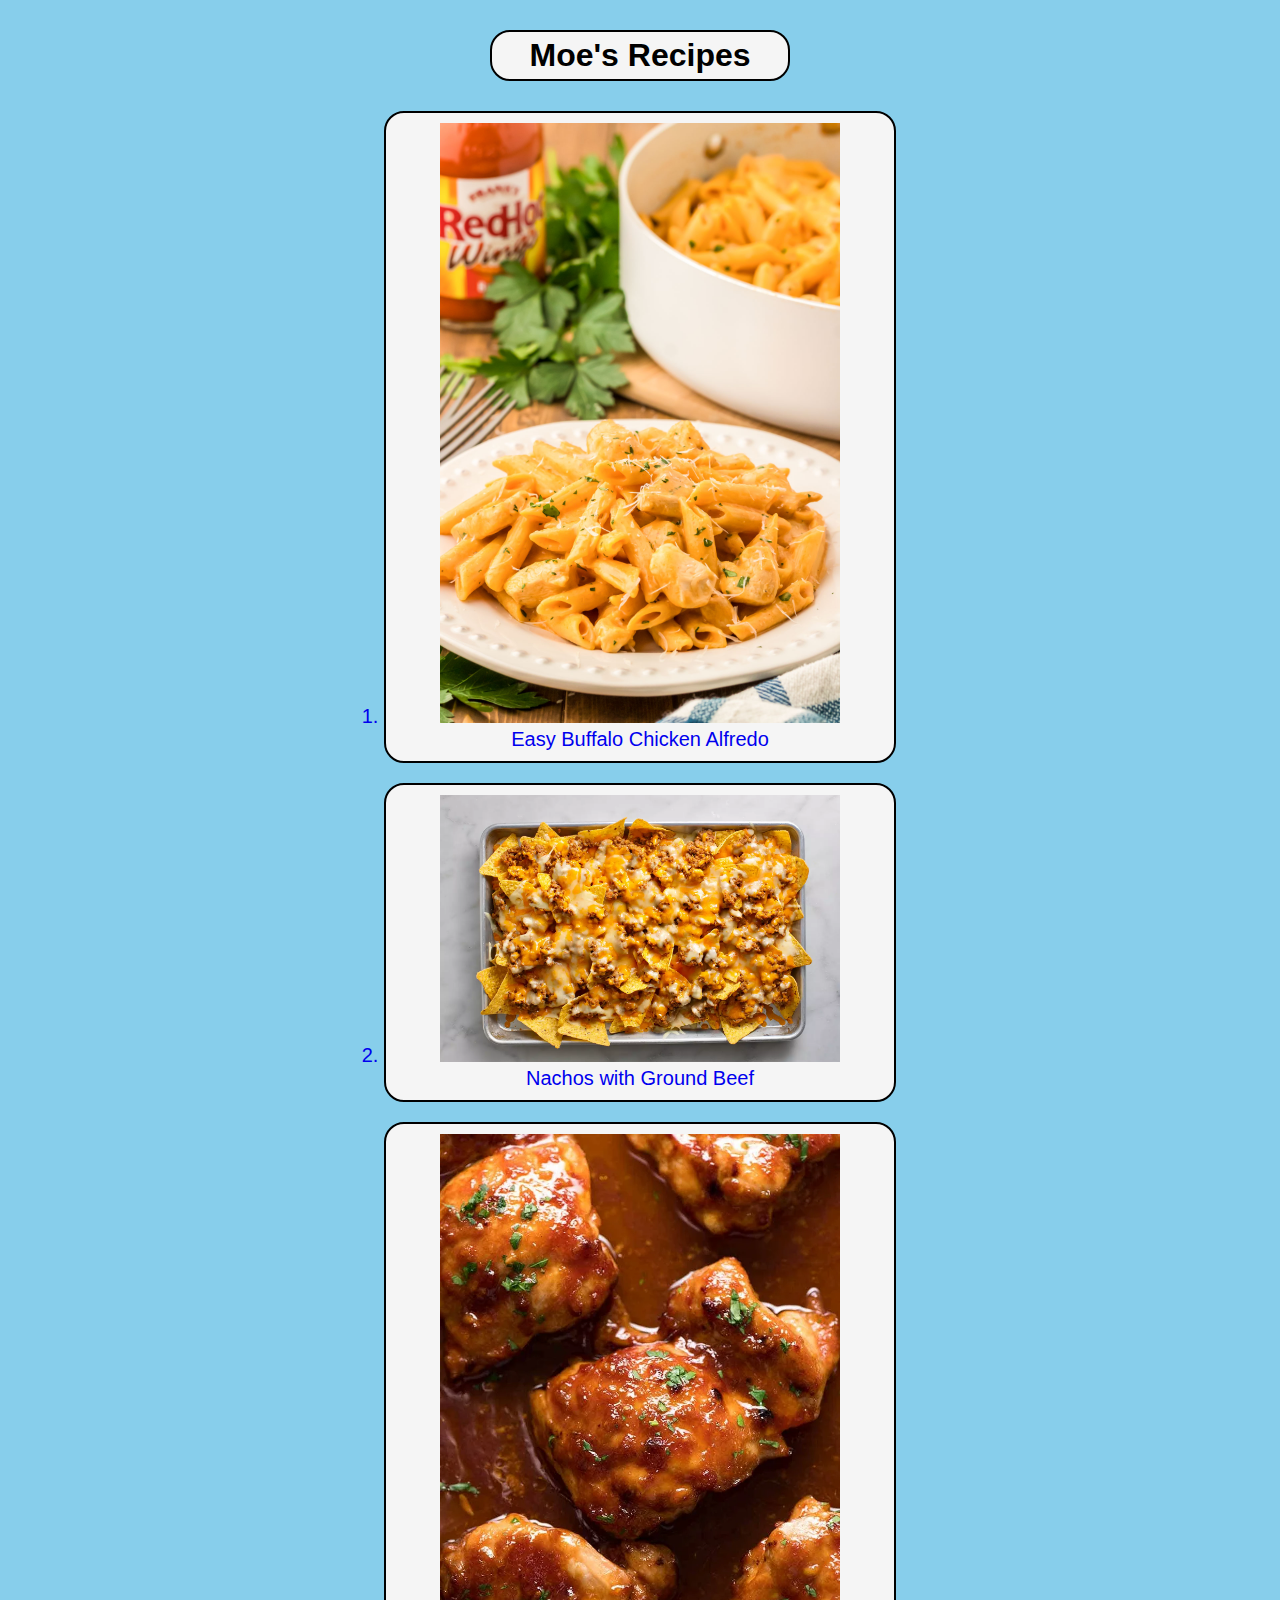
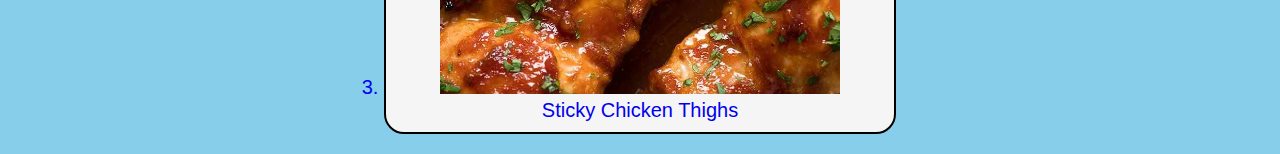
<file: index.html>
<!DOCTYPE html>
<html lang="en">
    <head>
        <meta charset="UTF-8">
        <meta name="viewport" content="width=device-width, initial-scale=1.0">
        <title>Moe's Kitchen</title>
        <link rel="stylesheet" href="styles.css">
    </head>

    <body>
        <h1 class="title">Moe's Recipes</h1>
        <ol>
            <a href="./recipes/buffalochickenalfredo.html"><li class="entry"><img src="./assets/img/bca.jpg" alt="an image of buffalo chicken alfredo" width="400">
            <br>
            Easy Buffalo Chicken Alfredo</li></a>
            <a href="./recipes/gbnachos.html"><li class="entry"><img src="./assets/img/gbnachos.webp" alt="image of nachos with cheese and ground beef" width="400">
            <br>
            Nachos with Ground Beef</li></a>
            <a href="./recipes/stickyct.html"><li class="entry"><img src="./assets/img/stickyct.webp" alt="image of sticky chicken thighs" width="400">
            <br>
            Sticky Chicken Thighs</li></a>
        </ol>

    </body>
</html>
</file>
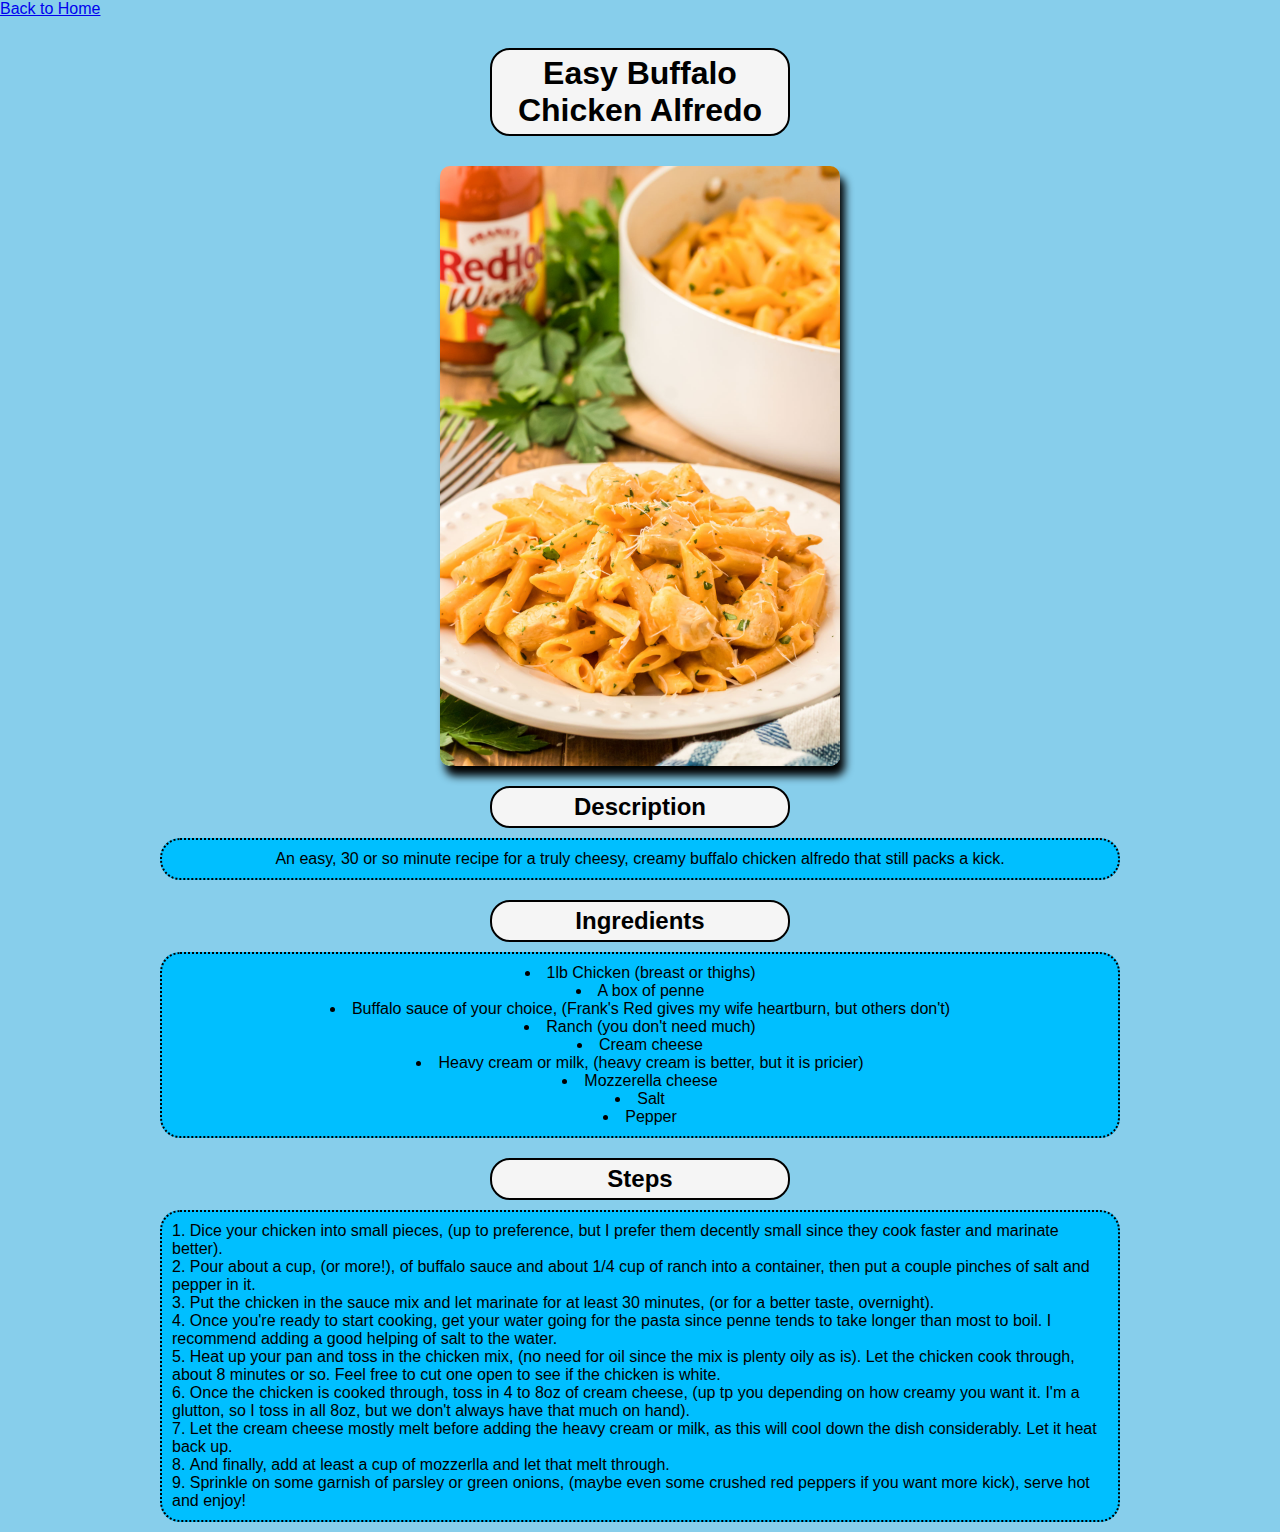
<file: recipes/buffalochickenalfredo.html>
<!DOCTYPE html>
<html lang="en">
    <head>
        <meta charset="UTF-8">
        <meta name="viewport" content="width=device-width, initial-scale=1.0">
        <title>Buffalo Chicken Alfredo</title>
        <link rel="stylesheet" href="styles.css">
    </head>

    <body>
        <a href="../index.html" class="home">Back to Home</a>
        <h1 class="title">Easy Buffalo Chicken Alfredo</h1>
        <img src="../assets/img/bca.jpg" alt="an image of buffalo chicken alfredo" class="img" width="400">
        <h2>Description</h2>
        <p>An easy, 30 or so minute recipe for a truly cheesy, creamy buffalo chicken alfredo that still packs a kick.</p>

        <h2>Ingredients</h2>
        <ul>
            <li>1lb Chicken (breast or thighs)</li>
            <li>A box of penne</li>
            <li>Buffalo sauce of your choice, (Frank's Red gives my wife heartburn, but others don't)</li>
            <li>Ranch (you don't need much)</li>
            <li>Cream cheese</li>
            <li>Heavy cream or milk, (heavy cream is better, but it is pricier)</li>
            <li>Mozzerella cheese</li>
            <li>Salt</li>
            <li>Pepper</li>
        </ul>

        <h2>Steps</h2>
        <ol>
            <li>Dice your chicken into small pieces, (up to preference, but I prefer them decently small since they cook faster and marinate better).</li>
            <li>Pour about a cup, (or more!), of buffalo sauce and about 1/4 cup of ranch into a container, then put a couple pinches of salt and pepper in it.</li>
            <li>Put the chicken in the sauce mix and let marinate for at least 30 minutes, (or for a better taste, overnight).</li>
            <li>Once you're ready to start cooking, get your water going for the pasta since penne tends to take longer than most to boil. I recommend adding a good helping of salt to the water.</li>
            <li>Heat up your pan and toss in the chicken mix, (no need for oil since the mix is plenty oily as is). Let the chicken cook through, about 8 minutes or so. Feel free to cut one open to see if the chicken is white.</li>
            <li>Once the chicken is cooked through, toss in 4 to 8oz of cream cheese, (up tp you depending on how creamy you want it. I'm a glutton, so I toss in all 8oz, but we don't always have that much on hand).</li>
            <li>Let the cream cheese mostly melt before adding the heavy cream or milk, as this will cool down the dish considerably. Let it heat back up.</li>
            <li>And finally, add at least a cup of mozzerlla and let that melt through.</li>
            <li>Sprinkle on some garnish of parsley or green onions, (maybe even some crushed red peppers if you want more kick), serve hot and enjoy!</li>
        </ol>
    </body>
</html>
</file>
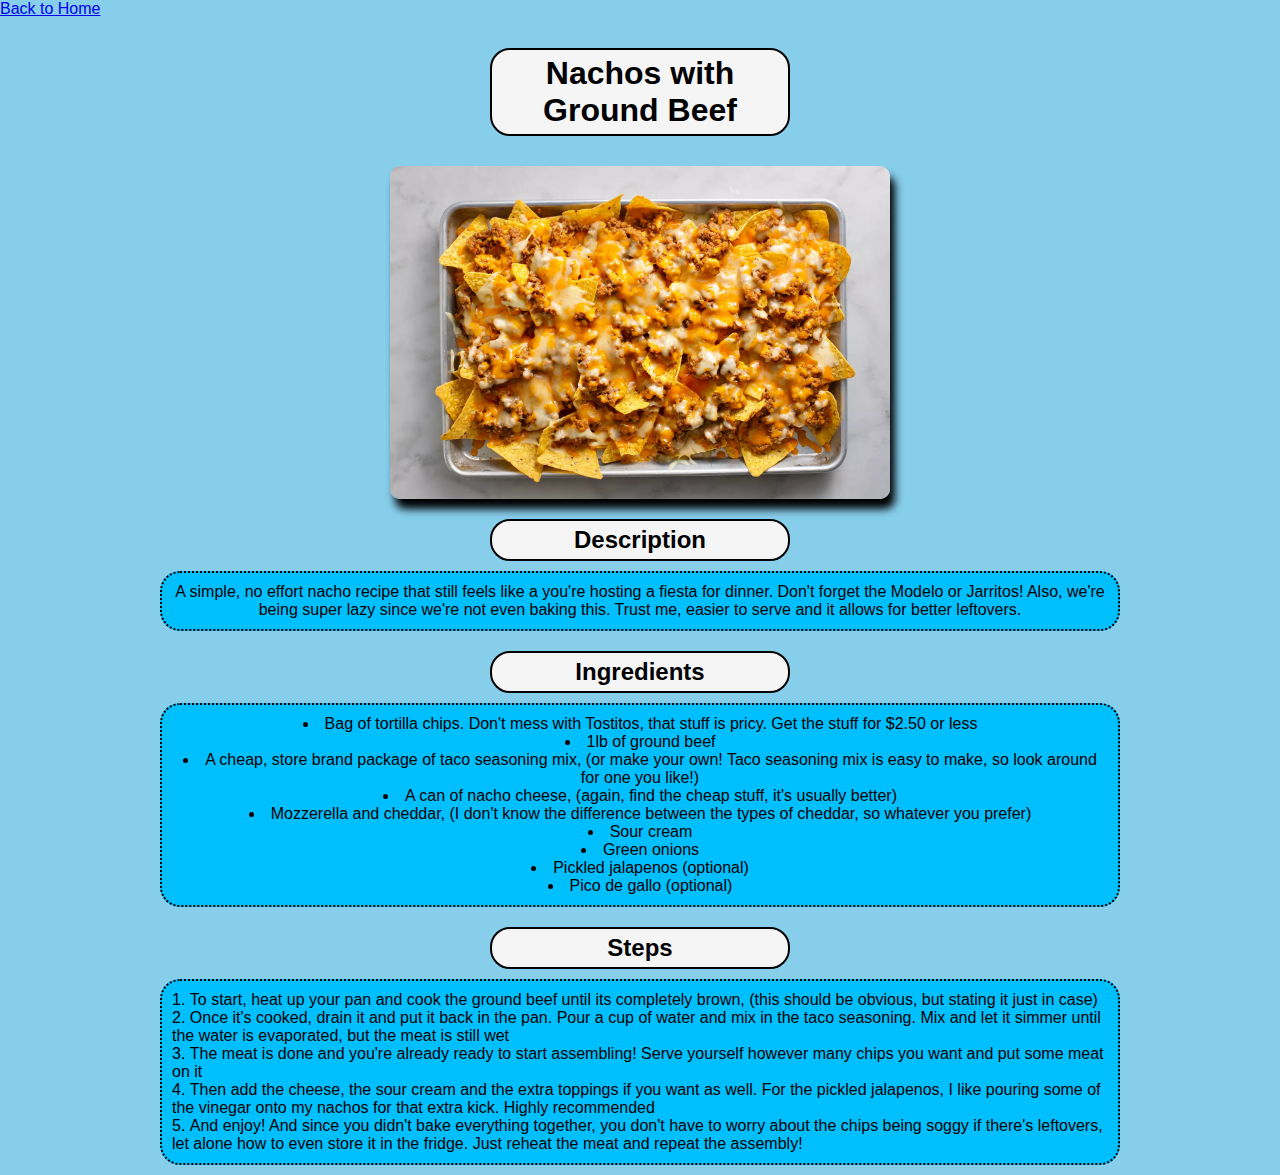
<file: recipes/gbnachos.html>
<!DOCTYPE html>
<html lang="en">
    <head>
        <meta charset="UTF-8">
        <meta name="viewport" content="width=device-width, initial-scale=1.0">
        <title>Nachos with Ground Beef</title>
        <link rel="stylesheet" href="styles.css">
    </head>

    <body>
        <a href="../index.html">Back to Home</a>

        <h1 class="title">Nachos with Ground Beef</h1>
        <img src="../assets/img/gbnachos.webp" alt="an image of nachos with cheese and ground beef on top" class="img" width="500">

        <h2>Description</h2>
        <p>A simple, no effort nacho recipe that still feels like a you're hosting a fiesta for dinner. Don't forget the Modelo or Jarritos! Also, we're being super lazy since we're not even baking this. Trust me, easier to serve and it allows for better leftovers.</p>

        <h2>Ingredients</h2>
        <ul>
            <li>Bag of tortilla chips. Don't mess with Tostitos, that stuff is pricy. Get the stuff for $2.50 or less</li>
            <li>1lb of ground beef</li>
            <li>A cheap, store brand package of taco seasoning mix, (or make your own! Taco seasoning mix is easy to make, so look around for one you like!)</li>
            <li>A can of nacho cheese, (again, find the cheap stuff, it's usually better)</li>
            <li>Mozzerella and cheddar, (I don't know the difference between the types of cheddar, so whatever you prefer)</li>
            <li>Sour cream</li>
            <li>Green onions</li>
            <li>Pickled jalapenos (optional)</li>
            <li>Pico de gallo (optional)</li>
        </ul>

        <h2>Steps</h2>
        <ol>
            <li>To start, heat up your pan and cook the ground beef until its completely brown, (this should be obvious, but stating it just in case)</li>
            <li>Once it's cooked, drain it and put it back in the pan. Pour a cup of water and mix in the taco seasoning. Mix and let it simmer until the water is evaporated, but the meat is still wet</li>
            <li>The meat is done and you're already ready to start assembling! Serve yourself however many chips you want and put some meat on it</li>
            <li>Then add the cheese, the sour cream and the extra toppings if you want as well. For the pickled jalapenos, I like pouring some of the vinegar onto my nachos for that extra kick. Highly recommended</li>
            <li>And enjoy! And since you didn't bake everything together, you don't have to worry about the chips being soggy if there's leftovers, let alone how to even store it in the fridge. Just reheat the meat and repeat the assembly!</li>
        </ol>
    </body>
</html>
</file>
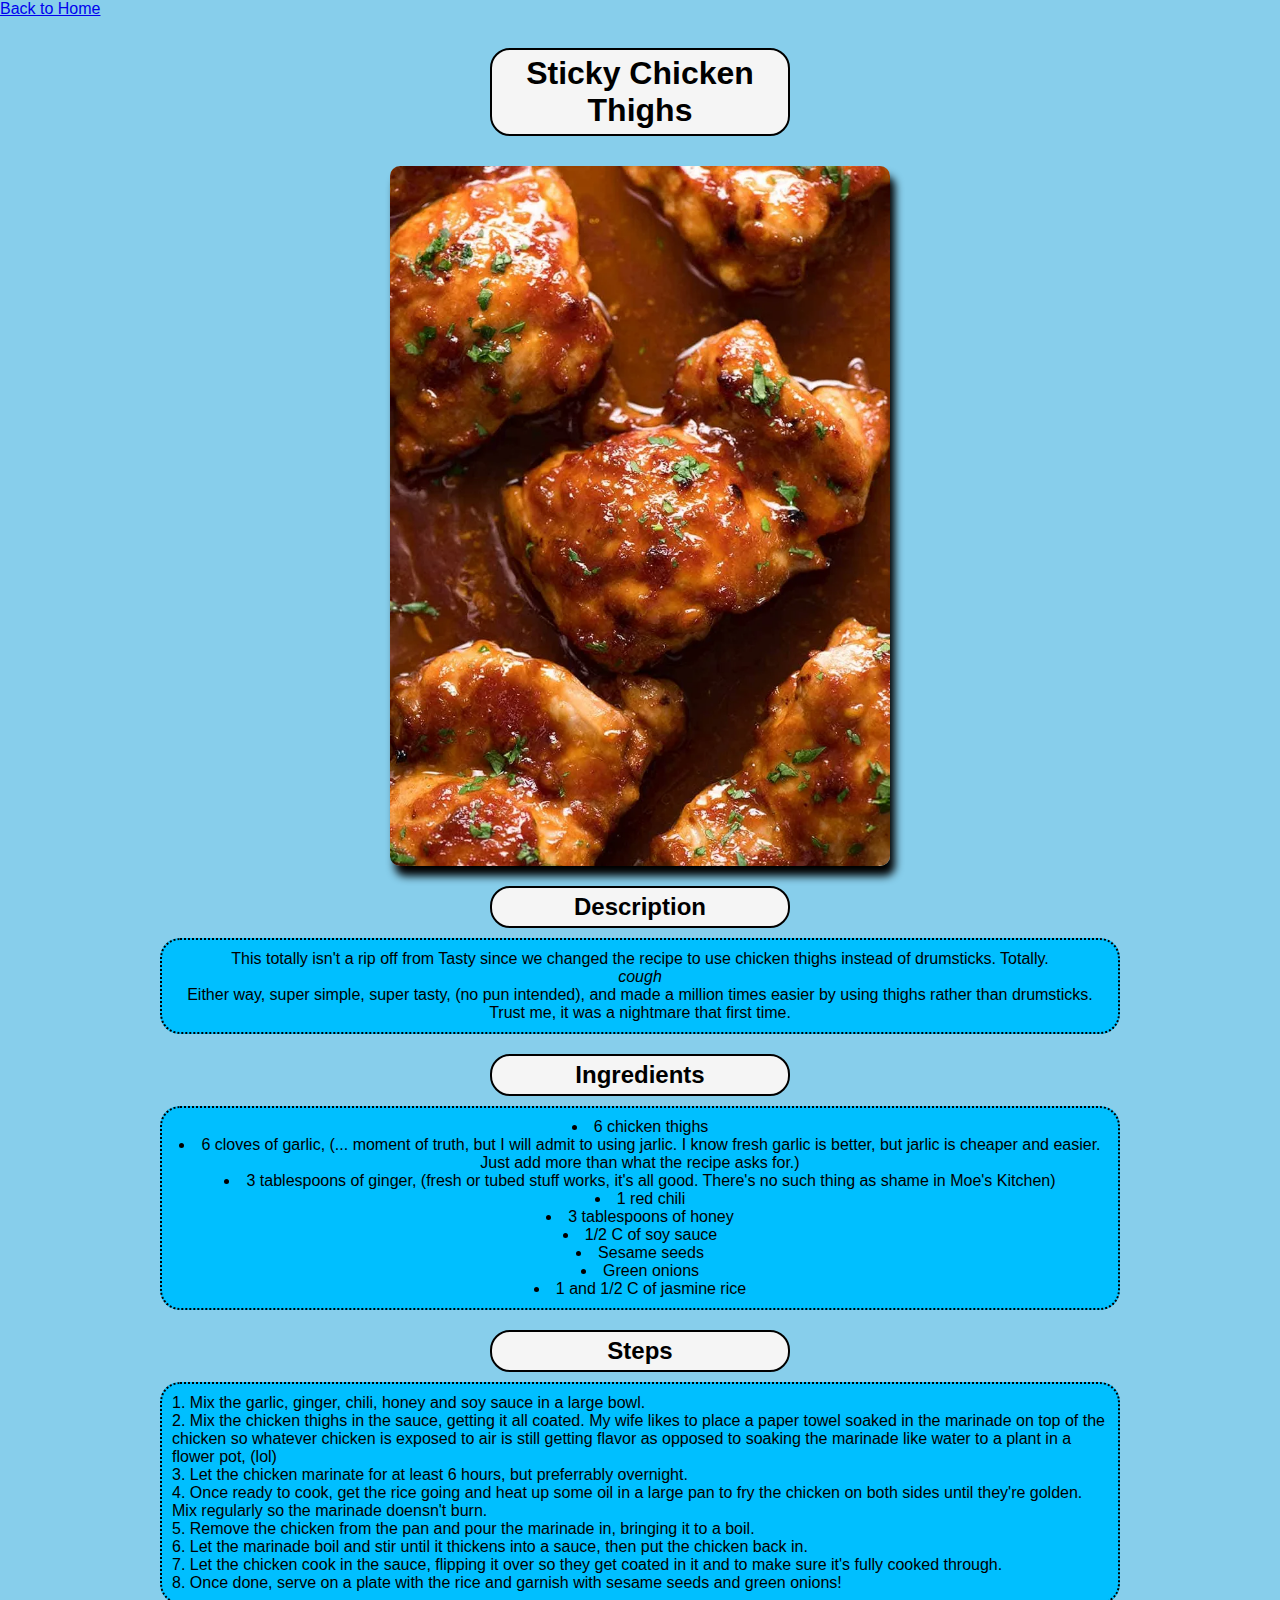
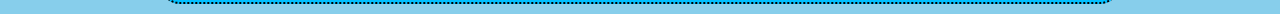
<file: recipes/stickyct.html>
<!DOCTYPE html>
<html lang="en">
    <head>
        <meta charset="UTF-8">
        <meta name="viewport" content="width=device-width, initial-scale=1.0">
        <title>Sticky Chicken Thighs</title>
        <link rel="stylesheet" href="styles.css">
    </head>

    <body>
        <a href="../index.html">Back to Home</a>
        <h1 class="title">Sticky Chicken Thighs</h1>
        <img src="../assets/img/stickyct.webp" alt="image of sticky chicken thighs" class="img" width="500">

        <h2>Description</h2>
        <p>This totally isn't a rip off from Tasty since we changed the recipe to use chicken thighs instead of drumsticks. Totally.
        <br>
        <em>cough</em>
        <br>
        Either way, super simple, super tasty, (no pun intended), and made a million times easier by using thighs rather than drumsticks. Trust me, it was a nightmare that first time.</p>

        <h2>Ingredients</h2>
        <ul>
            <li>6 chicken thighs</li>
            <li>6 cloves of garlic, (... moment of truth, but I will admit to using jarlic. I know fresh garlic is better, but jarlic is cheaper and easier. Just add more than what the recipe asks for.)</li>
            <li>3 tablespoons of ginger, (fresh or tubed stuff works, it's all good. There's no such thing as shame in Moe's Kitchen)</li>
            <li>1 red chili</li>
            <li>3 tablespoons of honey</li>
            <li>1/2 C of soy sauce</li>
            <li>Sesame seeds</li>
            <li>Green onions</li>
            <li>1 and 1/2 C of jasmine rice</li>
        </ul>

        <h2>Steps</h2>
        <ol>
            <li>Mix the garlic, ginger, chili, honey and soy sauce in a large bowl.</li>
            <li>Mix the chicken thighs in the sauce, getting it all coated. My wife likes to place a paper towel soaked in the marinade on top of the chicken so whatever chicken is exposed to air is still getting flavor as opposed to soaking the marinade like water to a plant in a flower pot, (lol)</li>
            <li>Let the chicken marinate for at least 6 hours, but preferrably overnight.</li>
            <li>Once ready to cook, get the rice going and heat up some oil in a large pan to fry the chicken on both sides until they're golden. Mix regularly so the marinade doensn't burn.</li>
            <li>Remove the chicken from the pan and pour the marinade in, bringing it to a boil.</li>
            <li>Let the marinade boil and stir until it thickens into a sauce, then put the chicken back in.</li>
            <li>Let the chicken cook in the sauce, flipping it over so they get coated in it and to make sure it's fully cooked through.</li>
            <li>Once done, serve on a plate with the rice and garnish with sesame seeds and green onions!</li>
        </ol>
        
    </body>
</html>
</file>
<file: styles.css>
*,
*::before,
*::after {
    box-sizing: border-box;
}

* {
    margin: 0;
    padding: 0;
}

html {
    font-family: 'Franklin Gothic Medium', 'Arial Narrow', Arial, sans-serif;
}

body {
    background-color: skyblue;
}

.title {
    margin: 30px auto;
    text-align: center;
    background-color: whitesmoke;
    width: 300px;
    border-radius: 20px;
    border: 2px solid black;
    padding: 5px 0;
}

.entry {
    margin: 20px auto;
    padding: 10px;
    width: 40%;
    background-color: whitesmoke;
    text-align: center;
    font-size: 20px;
    border: 2px solid black;
    border-radius: 20px;
}

.entry:hover {
    background-color: deepskyblue;
}

a {
    text-decoration: none;
}
</file>
<file: recipes/styles.css>
*,
*::before,
*::after {
    box-sizing: border-box;
}

* {
    margin: 0;
    padding: 0;
}

html {
    font-family: 'Franklin Gothic Medium', 'Arial Narrow', Arial, sans-serif;
}

body {
    background-color: skyblue;
}

.title {
    margin: 30px auto;
    text-align: center;
    background-color: whitesmoke;
    width: 300px;
    border-radius: 20px;
    border: 2px solid black;
    padding: 5px 0;
}

.img {
    display: block;
    margin: 0 auto;
    border-radius: 10px;
    box-shadow: 5px 10px 8px black;
}

h2 {
    text-align: center;
    margin: 20px auto 10px auto;
    background-color: whitesmoke;
    width: 300px;
    border-radius: 20px;
    border: 2px solid black;
    padding: 5px 0;
}

p,
ul,
ol {
    text-align: center;
    background-color: deepskyblue;
    padding: 10px;
    margin: 0 auto 10px;
    width: 75%;
    border: 2px dotted black;
    border-radius: 20px;
    list-style-position: inside;
}

ol {
    text-align: left;
}
</file>
